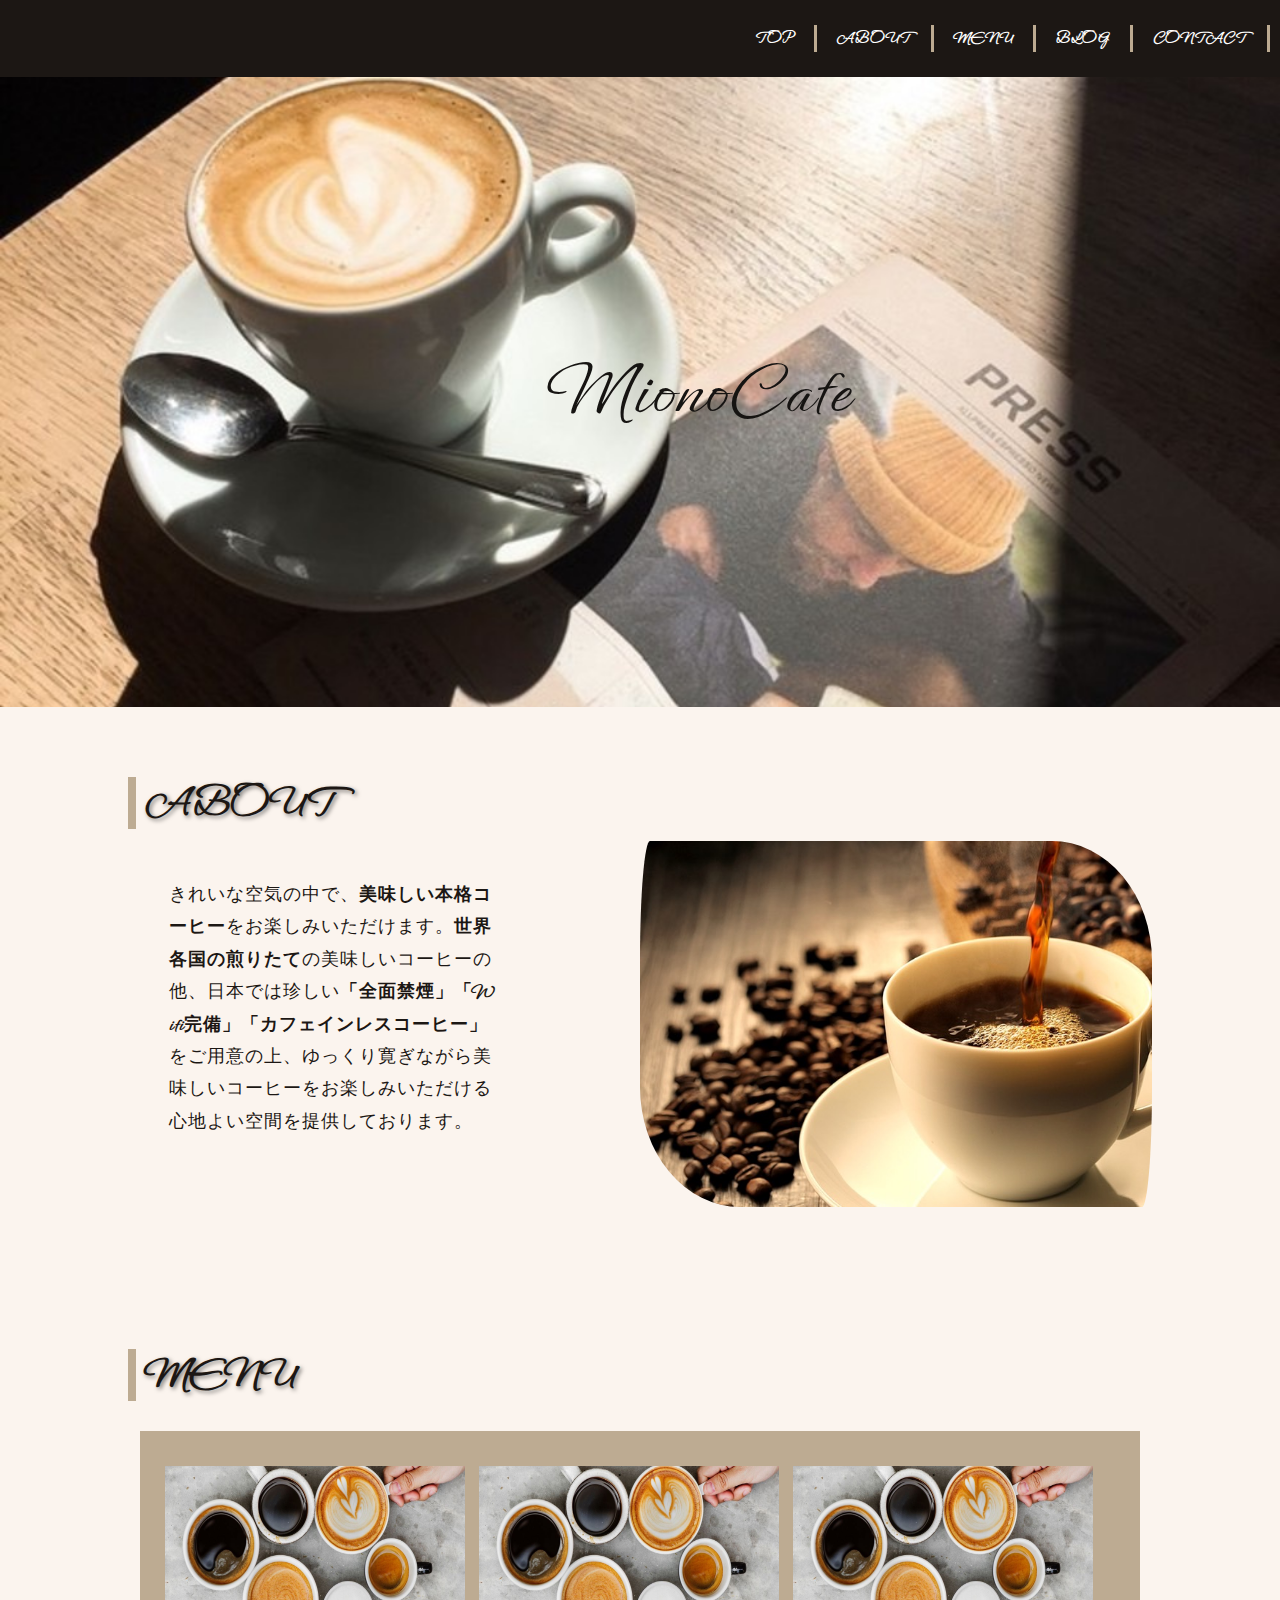
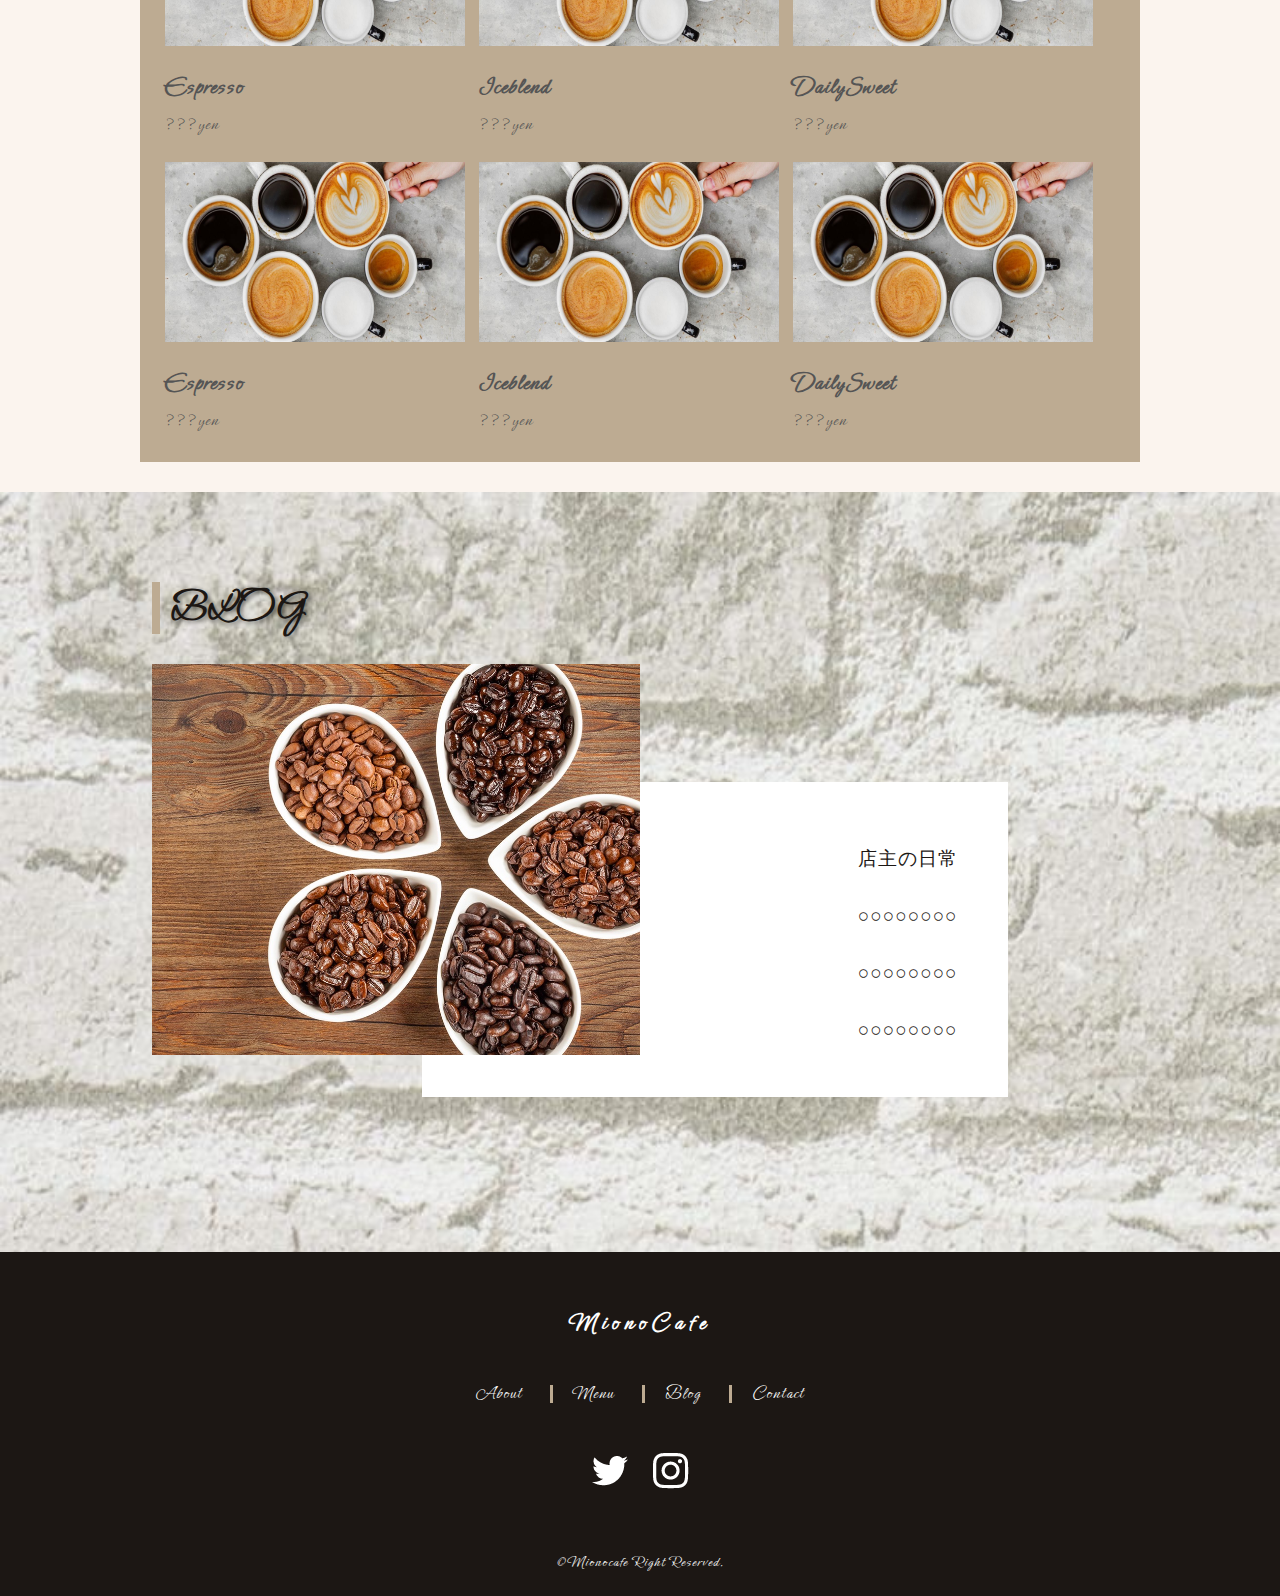
<file: index.html>
<!DOCTYPE html>
<html>
<head>
  <meta charset="UTF-8">
  <title>オリジナルカフェ「Mionocafe」</title>
  <meta name="description" content="きれいな空気の中で、美味しい本格コーヒーをお楽しみいただけます。世界各国の煎りたての美味しいコーヒーがあなたを待っています。">
  <meta name="keywords" content="青森,カフェ,コーヒー">
  <meta name="viewport" content="width=device-width, initial-scale=1.0">
  <meta property="og:title" content="オリジナルカフェ「Mionocafe」">
  <meta property="og:type" content="article">
  <meta property="og:url" content="https://mionocafe.site">
  <meta property="og:image" content="img/logo.png">
  <meta property="og:description" content="きれいな空気の中で、美味しい本格コーヒーをお楽しみいただけます。世界各国の煎りたての美味しいコーヒーがあなたを待っています。">
  <meta property="og:site_name" content="オリジナルカフェ">
  <link rel="icon" href="favicon.ico">
  <link rel="apple-touch-icon" sizes="180×180" href="img/logo.png">
  <link rel="stylesheet" type="text/css" href="css/reset.css">
  <link rel="stylesheet" type="text/css" href="css/common1.css">
  <link rel="stylesheet" type="text/css" href="css/index.css">
  <link rel="preconnect" href="https://fonts.googleapis.com">
  <link rel="preconnect" href="https://fonts.gstatic.com" crossorigin>
  <link href="https://fonts.googleapis.com/css2?family=Ephesis&display=swap" rel="stylesheet">
</head>
<body>
  <header>
    <div class="header_all">
      <nav class="navbar">
        <ul>
          <li><a href="index.html">TOP</a></li>
          <li><a href="html/about.html">ABOUT</a></li>
          <li><a href="html/menu.html">MENU</a></li>
          <li><a href="html/blog.html">BLOG</a></li>
          <li><a href="html/contact.html">CONTACT</a></li>
        </ul>
      </nav>
    </div>
    <p class="drawer"></p>
  </header>
  <main>
    <section class="top">
      <h1 class="top_inner">
        MionoCafe
      </h1>
    </section>
    <section class="about">
      <div class="inner">
        <div class="intro">
          <h2 class="section_ttl"><small></small>ABOUT</h2>
          <p class="intro_txt">
              きれいな空気の中で、<strong>美味しい本格コーヒー</strong>をお楽しみいただけます。<strong>世界各国の煎りたて</strong>の美味しいコーヒーの他、日本では珍しい<strong>「全面禁煙」「Wifi完備」「カフェインレスコーヒー」</strong>をご用意の上、ゆっくり寛ぎながら美味しいコーヒーをお楽しみいただける心地よい空間を提供しております。
          </p>
        </div>
        <div class="about_all">
          <img src="img/cafe.jpg">
        </div>
      </div>
    </section>
    <section class="menu">
      <div class="inner">
        <div class="intro">
          <h2 class="section_ttl"><small></small>MENU</h2>
        </div>
        <div class="menu_intro">
         <div class="menu_block">
          <div class="menu_body">
              <img src="img/cofe.jpg" width="300" height="180" alt="メニュー画像">
              <h3>Espresso</h3>
              <p>???yen</p>
          </div>
         </div>
         <div class="menu_block">
          <div class="menu_body">
            <img src="img/cofe.jpg" width="300" height="180" alt="メニュー画像">
            <h3>Iceblend</h3>
            <p>???yen</p>
          </div>
         </div>
         <div class="menu_block">
          <div class="menu_body">
            <img src="img/cofe.jpg" width="300" height="180" alt="メニュー画像">
            <h3>DailySweet</h3>
            <p>???yen</p>
          </div>
         </div>
         <div class="menu_block">
          <div class="menu_body">
            <img src="img/cofe.jpg" width="300" height="180" alt="メニュー画像">
            <h3>Espresso</h3>
            <p>???yen</p>
          </div>
         </div>
         <div class="menu_block">
          <div class="menu_body">
            <img src="img/cofe.jpg" width="300" height="180" alt="メニュー画像">
            <h3>Iceblend</h3>
            <p>???yen</p>
          </div>
         </div>
         <div class="menu_block">
          <div class="menu_body">
            <img src="img/cofe.jpg" width="300" height="180" alt="メニュー画像">
            <h3>DailySweet</h3>
            <p>???yen</p>
          </div>
         </div>
        </div>
      </div>
    </section>
    <section class="blog">
      <div class="inner">
        <div class="intro">
          <h2 class="section_ttl"><small></small>BLOG</h2>
        </div>
        <div class="blog_img">
          <img src="img/mame.jpg">
        </div>
        <div class="blog_txt">
          <ul>
            <li>店主の日常</li>
            <li>○○○○○○○○</li>
            <li>○○○○○○○○</li>
            <li>○○○○○○○○</li>
          </ul>
        </div>
      </div>
  </main>
<script src="https://ajax.googleapis.com/ajax/libs/jquery/3.5.1/jquery.min.js"></script>
<script type="text/javascript" src="js/common.js"></script>
</body>
<footer>
    <div class="footer_logo">
      <h1>
        MionoCafe
      </h1>
    </div>
    <ul class="footer_list">
      <li class="footer_item">
        <a href="html/about.html">About</a>
      </li>
      <li class="footer_item">
        <a href="html/menu.html">Menu</a>
      </li>
      <li class="footer_item">
        <a href="html/blog.html">Blog</a>
      </li>
      <li class="footer_item">
        <a href="html/contact.html">Contact</a>
      </li>
    </ul>
    <ul class="footer_sns">
      <li class="sns_icon1">
        <a href="#"><img src="img/twitter.png" alt="Twitterアイコン"></a>
      </li>
      <li class="sns_icon2">
        <a href="#"><img src="img/instagram.png" alt="Instagramアイコン"></a>
      </li>
    </ul>
    <small class="footer_txt">©Mionocafe Right Reserved.</small>
</footer>
</html>
</file>
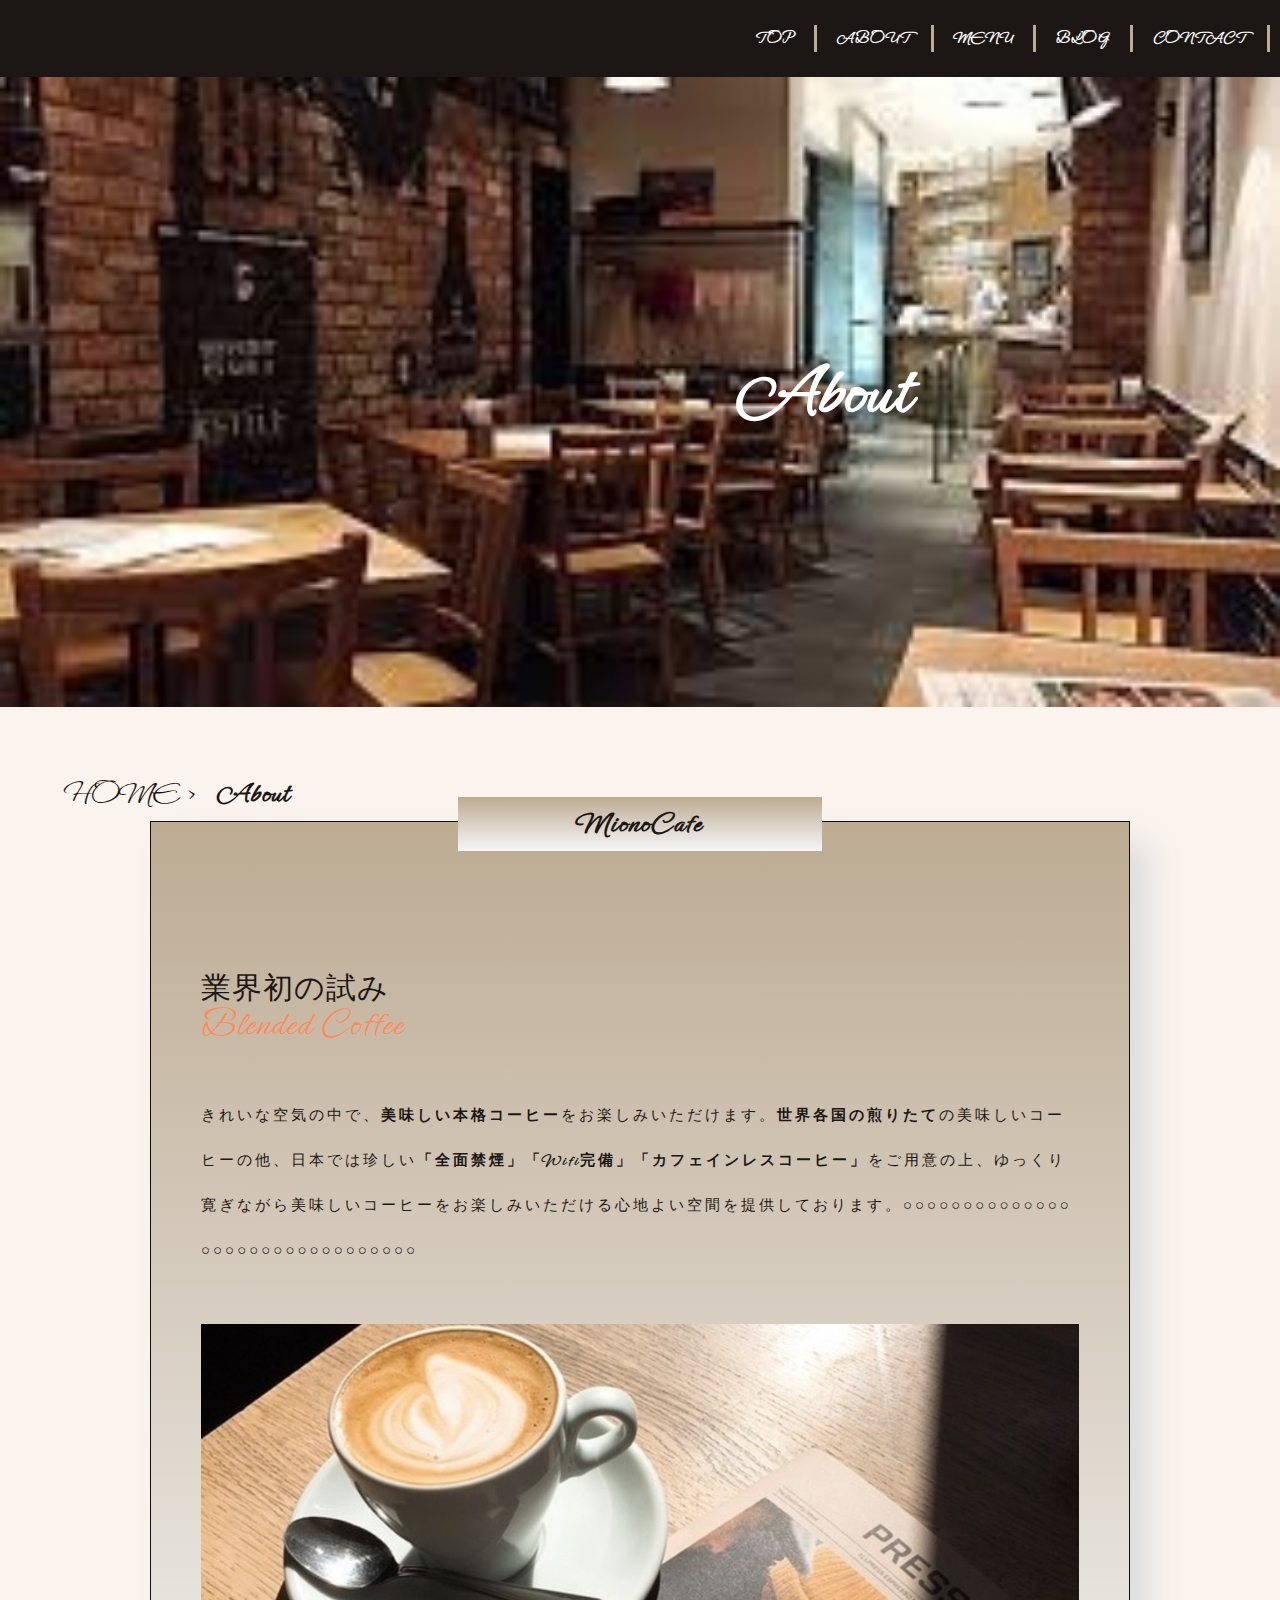
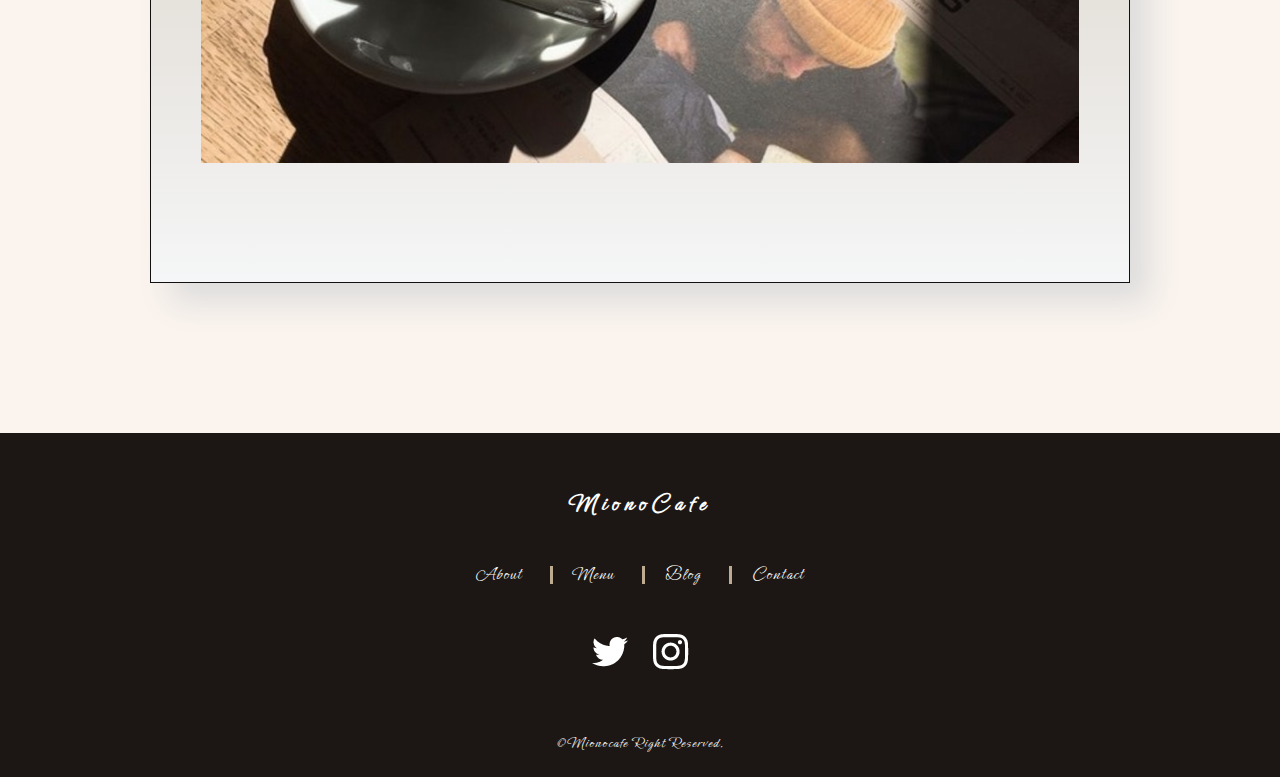
<file: html/about.html>
<!DOCTYPE html>
<html>
<head>
  <meta charset="UTF-8">
  <title>オリジナルカフェ「Mionocafe」</title>
  <meta name="description" content="きれいな空気の中で、美味しい本格コーヒーをお楽しみいただけます。世界各国の煎りたての美味しいコーヒーがあなたを待っています。">
  <meta name="keywords" content="青森,カフェ,コーヒー">
  <meta name="viewport" content="width=device-width, initial-scale=1.0">
  <meta property="og:title" content="オリジナルカフェ「Mionocafe」">
  <meta property="og:type" content="article">
  <meta property="og:url" content="https://mionocafe.site">
  <meta property="og:image" content="img/logo.png">
  <meta property="og:description" content="きれいな空気の中で、美味しい本格コーヒーをお楽しみいただけます。世界各国の煎りたての美味しいコーヒーがあなたを待っています。">
  <meta property="og:site_name" content="オリジナルカフェ">
  <link rel="icon" href="../favicon.ico">
  <link rel="apple-touch-icon" sizes="180×180" href="../img/logo.png">
  <link rel="stylesheet" type="text/css" href="../css/reset.css">
  <link rel="stylesheet" type="text/css" href="../css/common1.css">
  <link rel="stylesheet" type="text/css" href="../css/common2.css">
  <link rel="stylesheet" type="text/css" href="../css/about.css">
  <link rel="preconnect" href="https://fonts.googleapis.com">
  <link rel="preconnect" href="https://fonts.gstatic.com" crossorigin>
  <link href="https://fonts.googleapis.com/css2?family=Ephesis&display=swap" rel="stylesheet">
</head>
<body>
  <header>
    <div class="header_all">
      <nav class="navbar">
        <ul>
          <li><a href="../index.html" class="respons">TOP</a></li>
          <li><a href="about.html">ABOUT</a></li>
          <li><a href="menu.html">MENU</a></li>
          <li><a href="blog.html">BLOG</a></li>
          <li><a href="contact.html">CONTACT</a></li>
        </ul>
      </nav>
    </div>
    <p class="drawer"></p>
  </header>
  <main>
    <section class="top">
      <h1 class="top_inner">
        <strong>About</strong>
      </h1>
    </section>
    <section class="breadcrumb">
      <ul>
        <li>
          <a href="../index.html"><span>HOME</span></a>
        </li>
        <li>
          <a href="about.html"><span class="color">About</span></a>
        </li>
      </ul>
    </section>
    <section class="about">
      <div class="about_inner">
        <h1>MionoCafe</h1>
        <div class="about_list">
          <h2>業界初の試み<br><small>Blended Coffee</small></h2>
          <div class="about_item">
            <p>
              きれいな空気の中で、<strong>美味しい本格コーヒー</strong>をお楽しみいただけます。<strong>世界各国の煎りたて</strong>の美味しいコーヒーの他、日本では珍しい<strong>「全面禁煙」「Wifi完備」「カフェインレスコーヒー」</strong>をご用意の上、ゆっくり寛ぎながら美味しいコーヒーをお楽しみいただける心地よい空間を提供しております。○○○○○○○○○○○○○○○○○○○○○○○○○○○○○○○○
            </p>
            <p><img src="../img/top.jpg" alt="レター画像"></p>
          </div>
        </div>
      </div>
    </section>
  </main>
<script src="https://ajax.googleapis.com/ajax/libs/jquery/3.5.1/jquery.min.js"></script>
<script type="text/javascript" src="../js/common.js"></script>
</body>
<footer>
    <div class="footer_logo">
      <h1>
        MionoCafe
      </h1>
    </div>
    <ul class="footer_list">
      <li class="footer_item">
        <a href="about.html">About</a>
      </li>
      <li class="footer_item">
        <a href="menu.html">Menu</a>
      </li>
      <li class="footer_item">
        <a href="blog.html">Blog</a>
      </li>
      <li class="footer_item">
        <a href="contact.html">Contact</a>
      </li>
    </ul>
    <ul class="footer_sns">
      <li class="sns_icon1">
        <a href="#"><img src="../img/twitter.png" alt="Twitterアイコン"></a>
      </li>
      <li class="sns_icon2">
        <a href="#"><img src="../img/instagram.png" alt="Instagramアイコン"></a>
      </li>
    </ul>
    <small class="footer_txt">©Mionocafe Right Reserved.</small>
</footer>
</html>
</file>
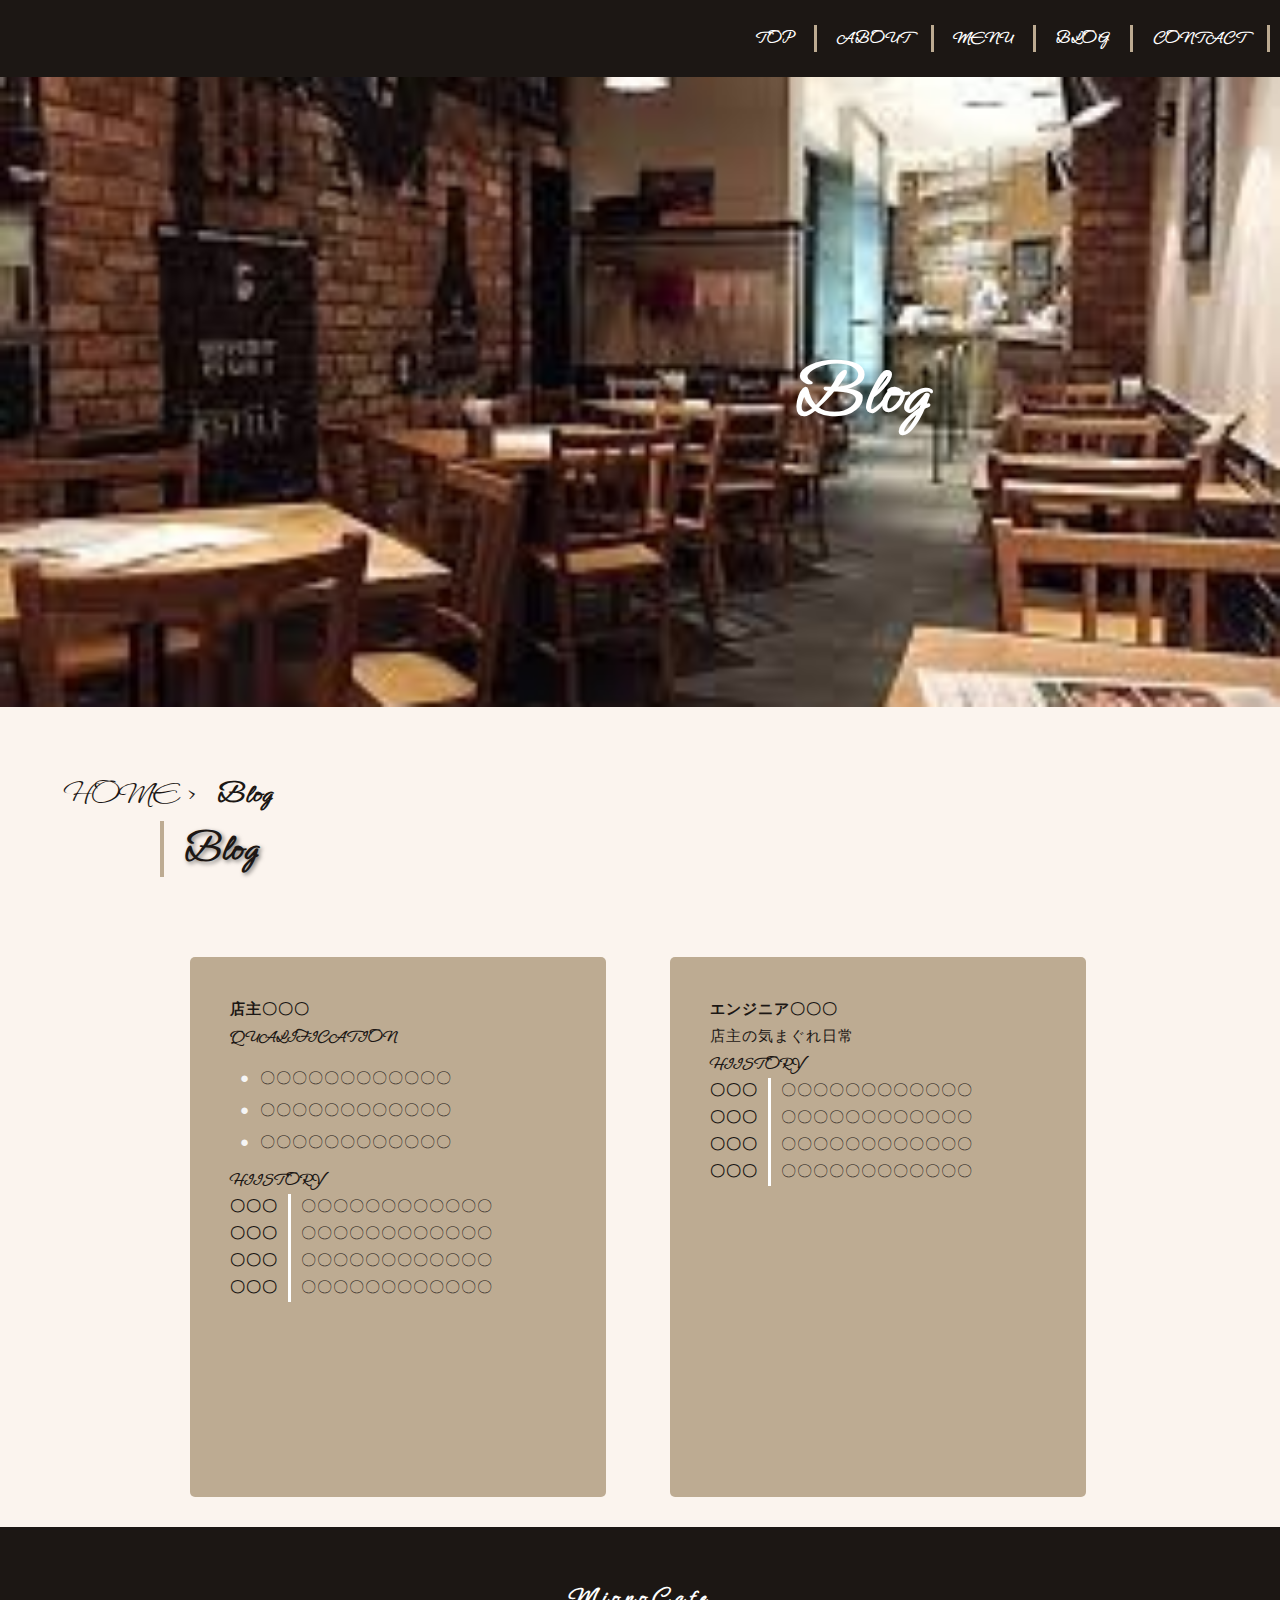
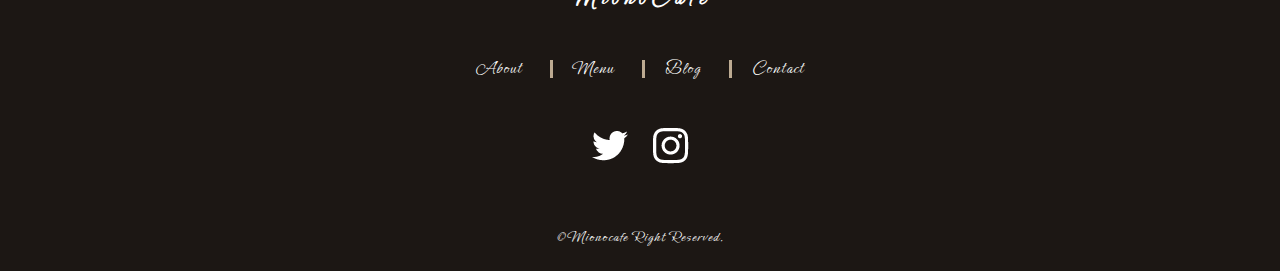
<file: html/blog.html>
<!DOCTYPE html>
<html>

<head>
  <meta charset="UTF-8">
  <title>オリジナルカフェ「Mionocafe」</title>
  <meta name="description" content="きれいな空気の中で、美味しい本格コーヒーをお楽しみいただけます。世界各国の煎りたての美味しいコーヒーがあなたを待っています。">
  <meta name="keywords" content="青森,カフェ,コーヒー">
  <meta name="viewport" content="width=device-width, initial-scale=1.0">
  <meta property="og:title" content="オリジナルカフェ「Mionocafe」">
  <meta property="og:type" content="article">
  <meta property="og:url" content="https://mionocafe.site">
  <meta property="og:image" content="img/logo.png">
  <meta property="og:description" content="きれいな空気の中で、美味しい本格コーヒーをお楽しみいただけます。世界各国の煎りたての美味しいコーヒーがあなたを待っています。">
  <meta property="og:site_name" content="オリジナルカフェ">
  <link rel="icon" href="../favicon.ico">
  <link rel="apple-touch-icon" sizes="180×180" href="../img/logo.png">
  <link rel="stylesheet" type="text/css" href="../css/reset.css">
  <link rel="stylesheet" type="text/css" href="../css/common1.css">
  <link rel="stylesheet" type="text/css" href="../css/common2.css">
  <link rel="stylesheet" type="text/css" href="../css/blog.css">
  <link rel="preconnect" href="https://fonts.googleapis.com">
  <link rel="preconnect" href="https://fonts.gstatic.com" crossorigin>
  <link href="https://fonts.googleapis.com/css2?family=Ephesis&display=swap" rel="stylesheet">
</head>

<body>
  <header>
    <div class="header_all">
      <nav class="navbar">
        <ul>
          <li><a href="../index.html" class="respons">TOP</a></li>
          <li><a href="about.html">ABOUT</a></li>
          <li><a href="menu.html">MENU</a></li>
          <li><a href="blog.html">BLOG</a></li>
          <li><a href="contact.html">CONTACT</a></li>
        </ul>
      </nav>
    </div>
    <p class="drawer"></p>
  </header>
  <main>
    <section class="top">
      <h1 class="top_inner">
        <strong>Blog</strong>
      </h1>
    </section>
    <section class="breadcrumb">
      <ul>
        <li>
          <a href="../index.html"><span>HOME</span></a>
        </li>
        <li>
          <a href="blog.html"><span class="color">Blog</span></a>
        </li>
      </ul>
    </section>
    <section class="blog">
      <div class="blog_inner">
        <h2 class="blog_title"><strong>Blog</strong></h2>
        <div class="frame_profile blog_bg">
          <div class="intro">
            <div class="txt">
              <h3><span>店主</span>〇〇〇</h3>
            </div>
          </div>
          <h4 class="sub_title"><span>QUALIFICATION</span></h4>
          <div class="txt">
            <ul>
              <li>〇〇〇〇〇〇〇〇〇〇〇〇</li>
              <li>〇〇〇〇〇〇〇〇〇〇〇〇</li>
              <li>〇〇〇〇〇〇〇〇〇〇〇〇</li>
            </ul>
          </div>
          <h4 class="sub_title"><span>HIISTORY</span></h4>
          <div class="txt">
            <table>
              <tr>
                <th>〇〇〇</th>
                <td>〇〇〇〇〇〇〇〇〇〇〇〇</td>
              </tr>
              <tr>
                <th>〇〇〇</th>
                <td>〇〇〇〇〇〇〇〇〇〇〇〇</td>
              </tr>
              <tr>
                <th>〇〇〇</th>
                <td>〇〇〇〇〇〇〇〇〇〇〇〇</td>
              </tr>
              <tr>
                <th>〇〇〇</th>
                <td>〇〇〇〇〇〇〇〇〇〇〇〇</td>
              </tr>
            </table>
          </div>
        </div>
        <div class="frame_profile blog_bg">
          <div class="intro">
            <div class="txt">
              <h3><span>エンジニア</span>〇〇〇</h3>
            </div>
          </div>
          <div class="txt">
            <p>
             店主の気まぐれ日常
            </p>
          </div>
          <h4 class="sub_title"><span>HIISTORY</span></h4>
          <div class="txt">
            <table>
              <tr>
                <th>〇〇〇</th>
                <td>〇〇〇〇〇〇〇〇〇〇〇〇</td>
              </tr>
              <tr>
                <th>〇〇〇</th>
                <td>〇〇〇〇〇〇〇〇〇〇〇〇</td>
              </tr>
              <tr>
                <th>〇〇〇</th>
                <td>〇〇〇〇〇〇〇〇〇〇〇〇</td>
              </tr>
              <tr>
                <th>〇〇〇</th>
                <td>〇〇〇〇〇〇〇〇〇〇〇〇</td>
              </tr>
            </table>
          </div>
        </div>
      </div>
    </section>
 </main>
<script src="https://ajax.googleapis.com/ajax/libs/jquery/3.5.1/jquery.min.js"></script>
<script type="text/javascript" src="../js/common.js"></script>
</body>
  <footer>
    <div class="footer_logo">
      <h1>
        MionoCafe
      </h1>
    </div>
    <ul class="footer_list">
      <li class="footer_item">
        <a href="about.html">About</a>
      </li>
      <li class="footer_item">
        <a href="menu.html">Menu</a>
      </li>
      <li class="footer_item">
        <a href="blog.html">Blog</a>
      </li>
      <li class="footer_item">
        <a href="contact.html">Contact</a>
      </li>
    </ul>
    <ul class="footer_sns">
      <li class="sns_icon1">
        <a href="#"><img src="../img/twitter.png" alt="Twitterアイコン"></a>
      </li>
      <li class="sns_icon2">
        <a href="#"><img src="../img/instagram.png" alt="Instagramアイコン"></a>
      </li>
    </ul>
    <small class="footer_txt">©Mionocafe Right Reserved.</small>
  </footer>
  </html>
</file>
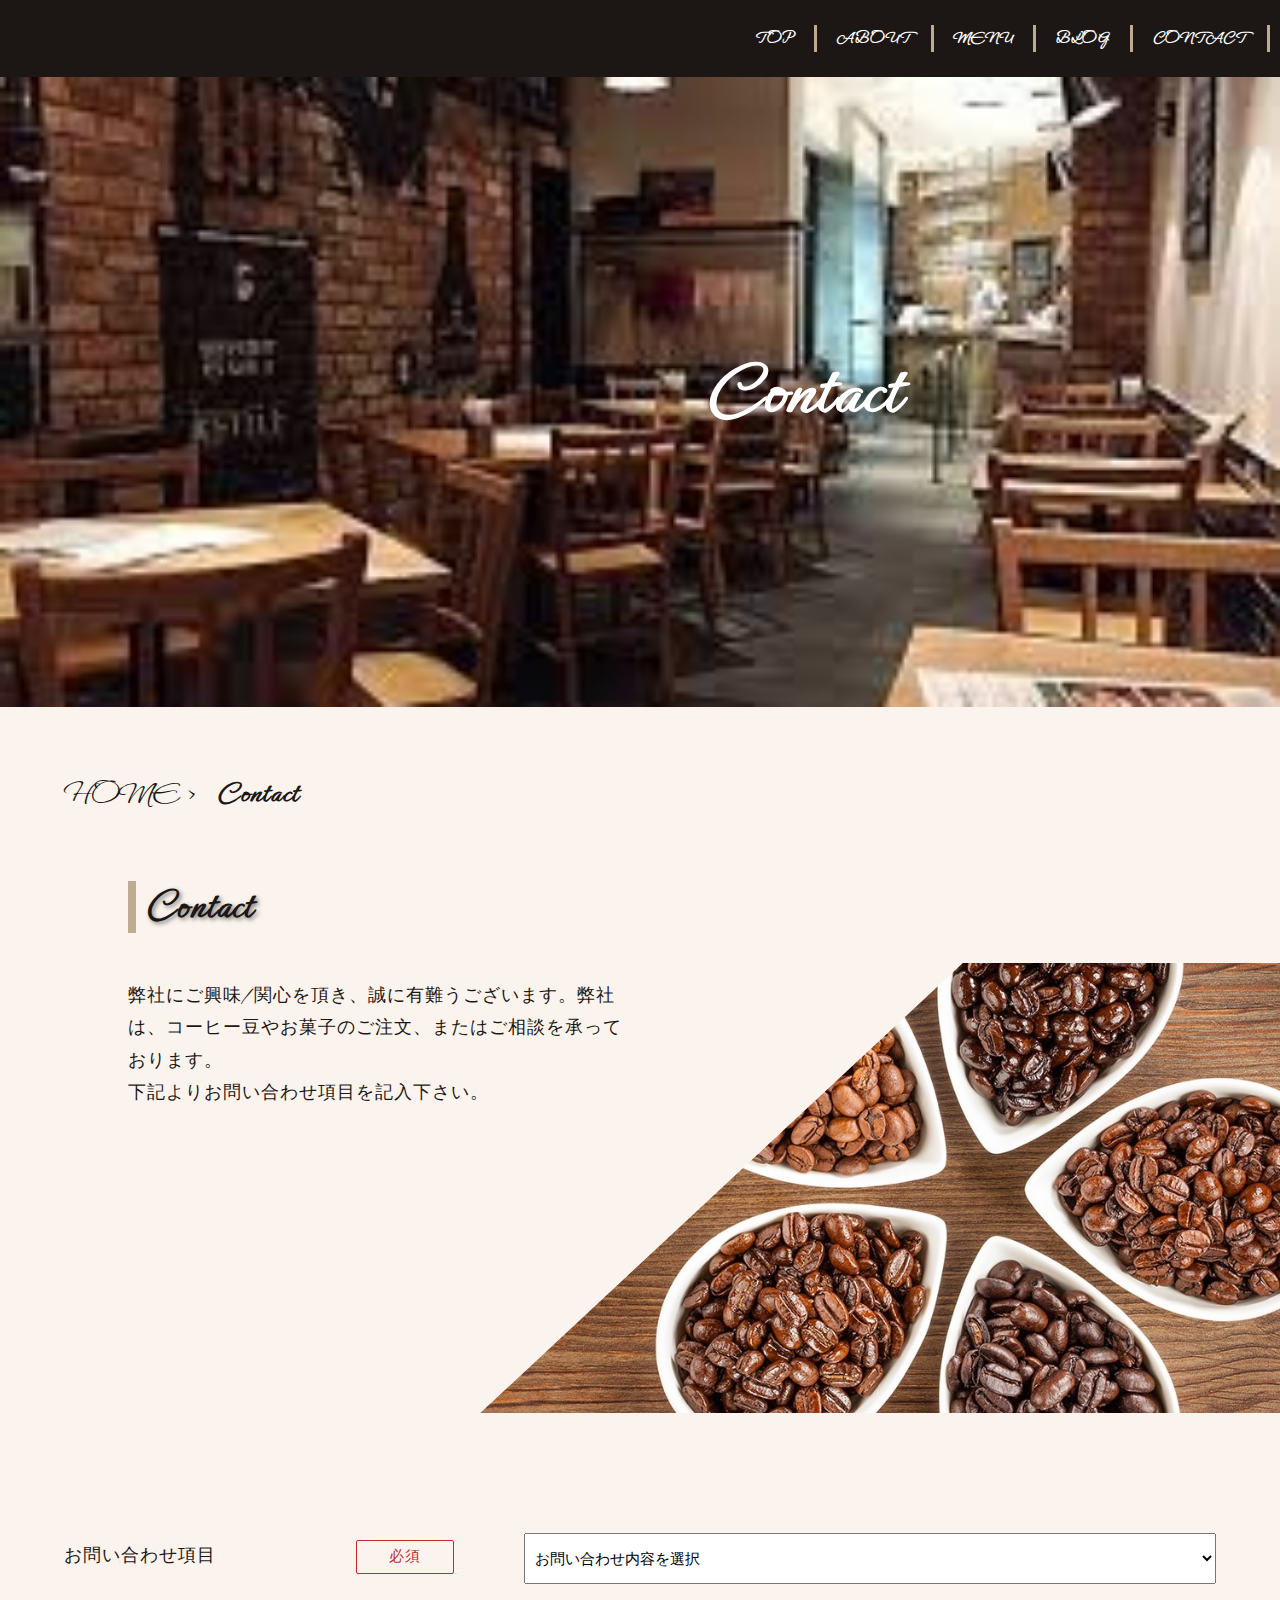
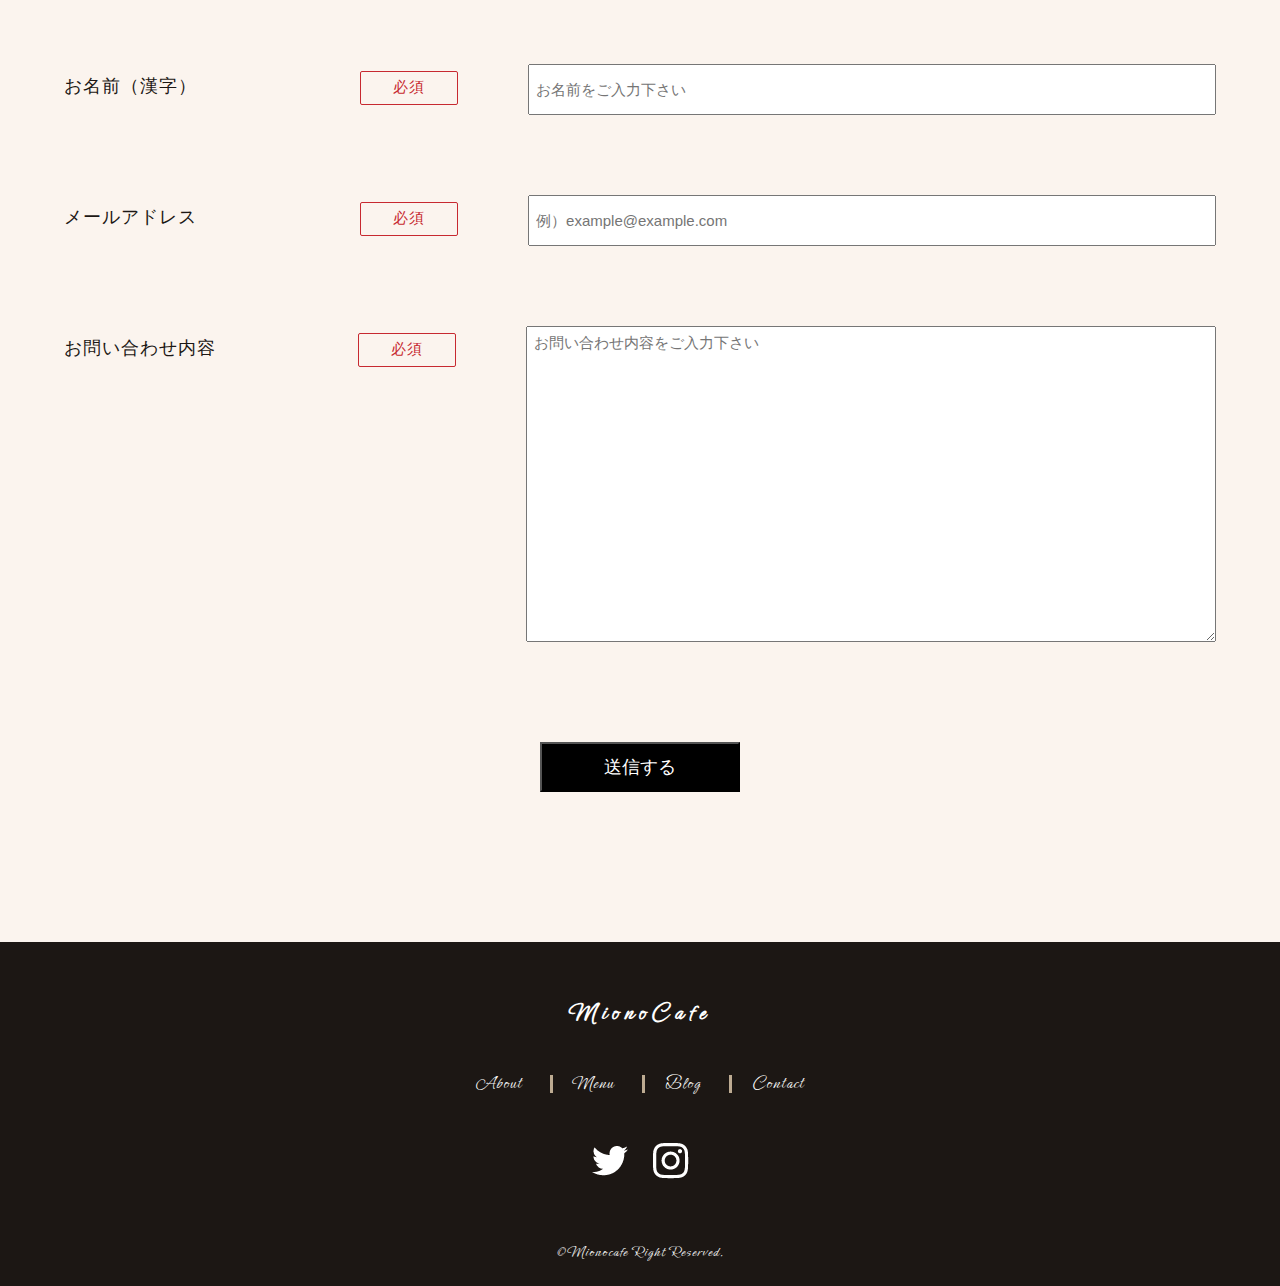
<file: html/contact.html>
<!DOCTYPE html>
<html>

<head>
  <meta charset="UTF-8">
  <title>オリジナルカフェ「Mionocafe」</title>
  <meta name="description" content="きれいな空気の中で、美味しい本格コーヒーをお楽しみいただけます。世界各国の煎りたての美味しいコーヒーがあなたを待っています。">
  <meta name="keywords" content="青森,カフェ,コーヒー">
  <meta name="viewport" content="width=device-width, initial-scale=1.0">
  <meta property="og:title" content="オリジナルカフェ「Mionocafe」">
  <meta property="og:type" content="article">
  <meta property="og:url" content="https://mionocafe.site">
  <meta property="og:image" content="img/logo.png">
  <meta property="og:description" content="きれいな空気の中で、美味しい本格コーヒーをお楽しみいただけます。世界各国の煎りたての美味しいコーヒーがあなたを待っています。">
  <meta property="og:site_name" content="オリジナルカフェ">
  <link rel="icon" href="../favicon.ico">
  <link rel="apple-touch-icon" sizes="180×180" href="../img/logo.png">
  <link rel="stylesheet" type="text/css" href="../css/reset.css">
  <link rel="stylesheet" type="text/css" href="../css/common1.css">
  <link rel="stylesheet" type="text/css" href="../css/common2.css">
  <link rel="stylesheet" type="text/css" href="../css/contact.css">
  <link rel="preconnect" href="https://fonts.googleapis.com">
  <link rel="preconnect" href="https://fonts.gstatic.com" crossorigin>
  <link href="https://fonts.googleapis.com/css2?family=Ephesis&display=swap" rel="stylesheet">
</head>

<body>
  <header>
    <div class="header_all">
      <nav class="navbar">
        <ul>
          <li><a href="../index.html" class="respons">TOP</a></li>
          <li><a href="about.html">ABOUT</a></li>
          <li><a href="menu.html">MENU</a></li>
          <li><a href="blog.html">BLOG</a></li>
          <li><a href="contact.html">CONTACT</a></li>
        </ul>
      </nav>
    </div>
    <p class="drawer"></p>
  </header>
  <main>
    <section class="top">
      <h1 class="top_inner">
        <strong>Contact</strong>
      </h1>
    </section>
    <section class="breadcrumb">
      <ul>
        <li>
          <a href="../index.html"><span>HOME</span></a>
        </li>
        <li>
          <a href="contact.html"><span class="color">Contact</span></a>
        </li>
      </ul>
    </section>
    <section class="contact">
      <div class="inner">
        <h2 class="section_ttl"><small></small>Contact</h2>
        <div class="contact_item">
          <p class="contact_txt">
            弊社にご興味/関心を頂き、誠に有難うございます。弊社は、コーヒー豆やお菓子のご注文、またはご相談を承っております。<br>下記よりお問い合わせ項目を記入下さい。
          </p>
        </div>
        <div class="contact_img"></div>
      </div>
      <form action="mail.php" class="contact_form" id="form" method="POST">
        <div class="contact_box">
          <label for="name" class="contact_form_ttl">お問い合わせ項目</label>
          <select class="contact_form_box1" name="subject" required="required">
            <optgroup value>
              <option class="select_with" value="プルダウンメニューで問い合わせ内容を選択" hidden>お問い合わせ内容を選択</option>
              <option class="select_with" value="コーヒー豆の注文">コーヒー豆の注文</option>
              <option class="select_with" value="スイーツの注文">スイーツの注文</option>
              <option class="select_with" value="その他">その他</option>
            </optgroup>
          </select>
        </div>
        <div class="contact_box">
          <label for="name" class="contact_form_ttl">お名前（漢字）</label>
          <input type="text" class="contact_form_box2" name="" required="required" placeholder="お名前をご入力下さい">
        </div>
        <div class="contact_box">
          <label for="email" class="contact_form_ttl">メールアドレス</label>
          <input type="email" class="contact_form_box2" name="" required="required" placeholder="例）example@example.com">
        </div>
        <div class="contact_box _area">
          <label for="message" class="contact_form_ttl _ttl">お問い合わせ内容</label>
          <textarea name="message" class="contact_txtarea" id="message" cols="30" rows="10" required="required"
            placeholder="お問い合わせ内容をご入力下さい"></textarea>
        </div>
        <button type="submit" class="contact_btn">送信する</button>
      </form>
    </section>
</main>
<script src="https://ajax.googleapis.com/ajax/libs/jquery/3.5.1/jquery.min.js"></script>
<script type="text/javascript" src="../js/common.js"></script>
</body>
<footer>
  <div class="footer_logo">
    <h1>
      MionoCafe
    </h1>
  </div>
  <ul class="footer_list">
    <li class="footer_item">
      <a href="about.html">About</a>
    </li>
    <li class="footer_item">
      <a href="menu.html">Menu</a>
    </li>
    <li class="footer_item">
      <a href="blog.html">Blog</a>
    </li>
    <li class="footer_item">
      <a href="contact.html">Contact</a>
    </li>
  </ul>
  <ul class="footer_sns">
    <li class="sns_icon1">
      <a href="#"><img src="../img/twitter.png" alt="Twitterアイコン"></a>
    </li>
    <li class="sns_icon2">
      <a href="#"><img src="../img/instagram.png" alt="Instagramアイコン"></a>
    </li>
  </ul>
  <small class="footer_txt">©Mionocafe Right Reserved.</small>
</footer>

</html>
</file>
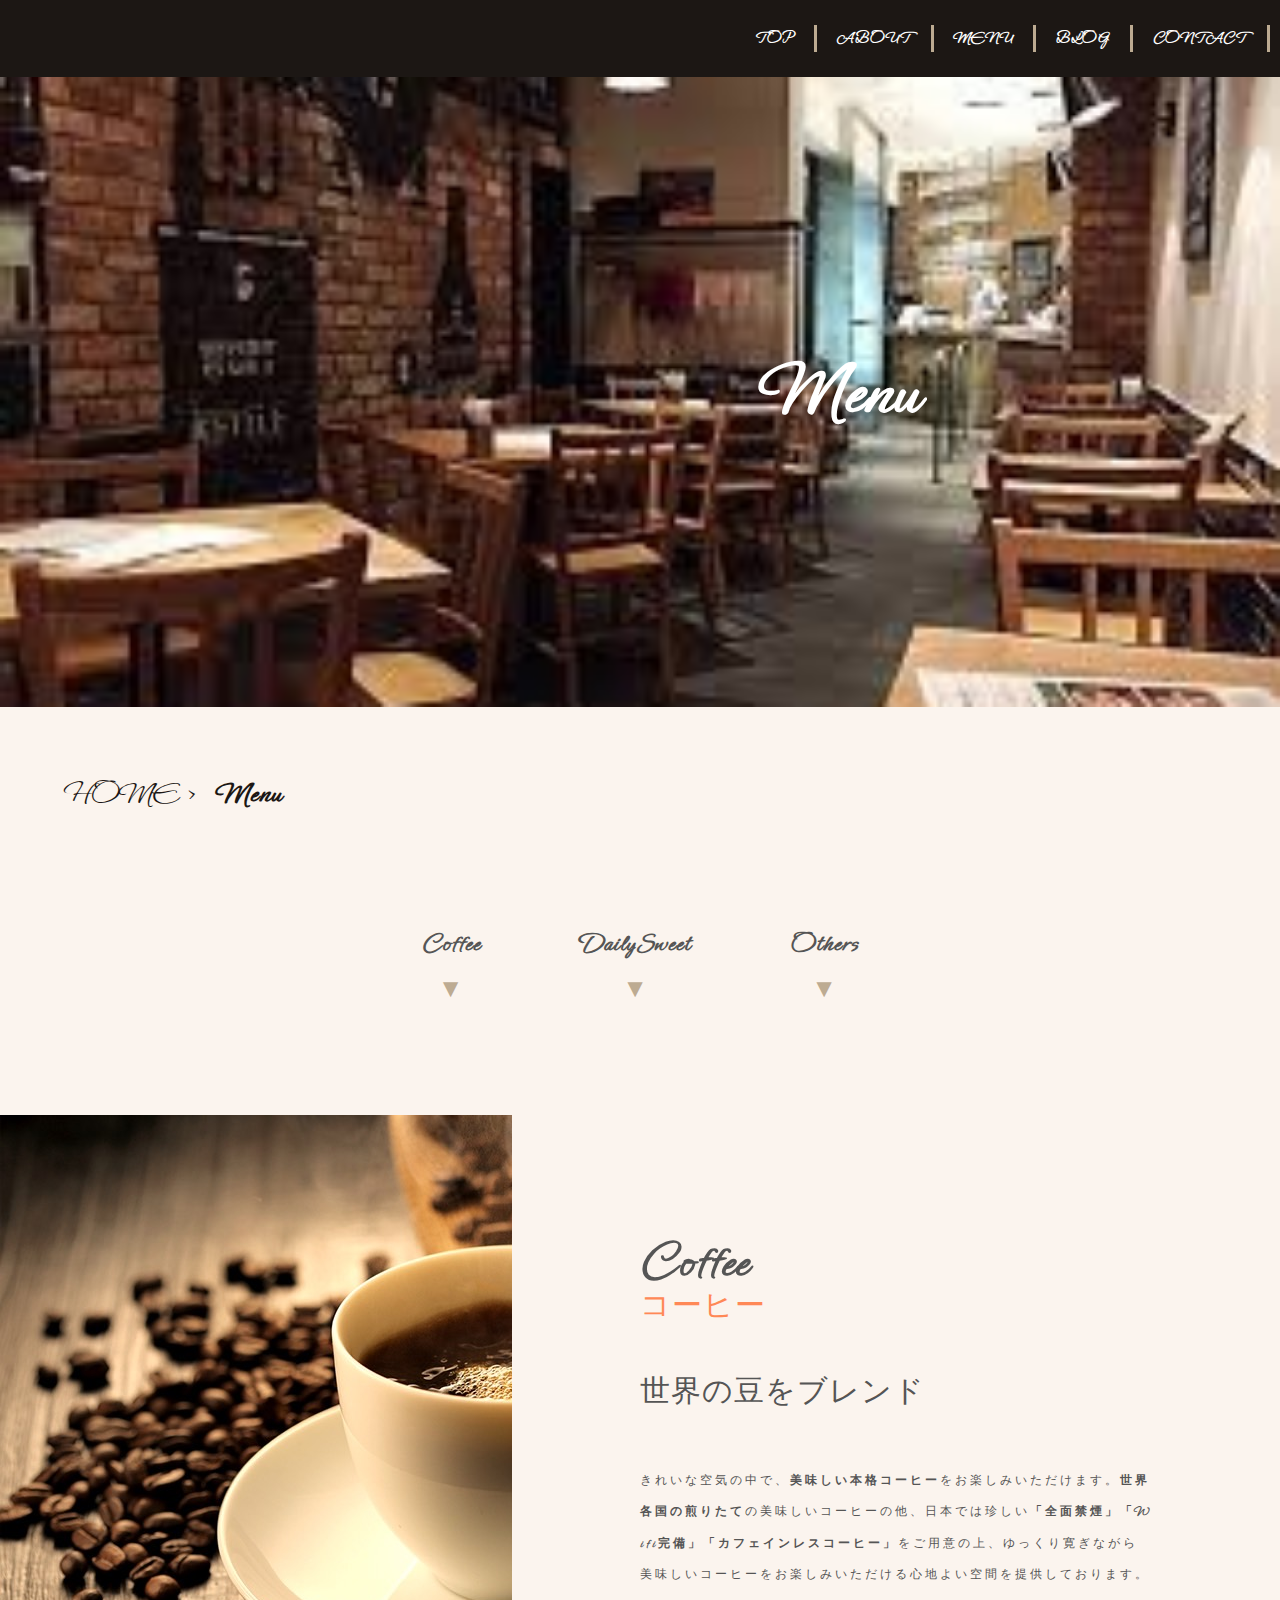
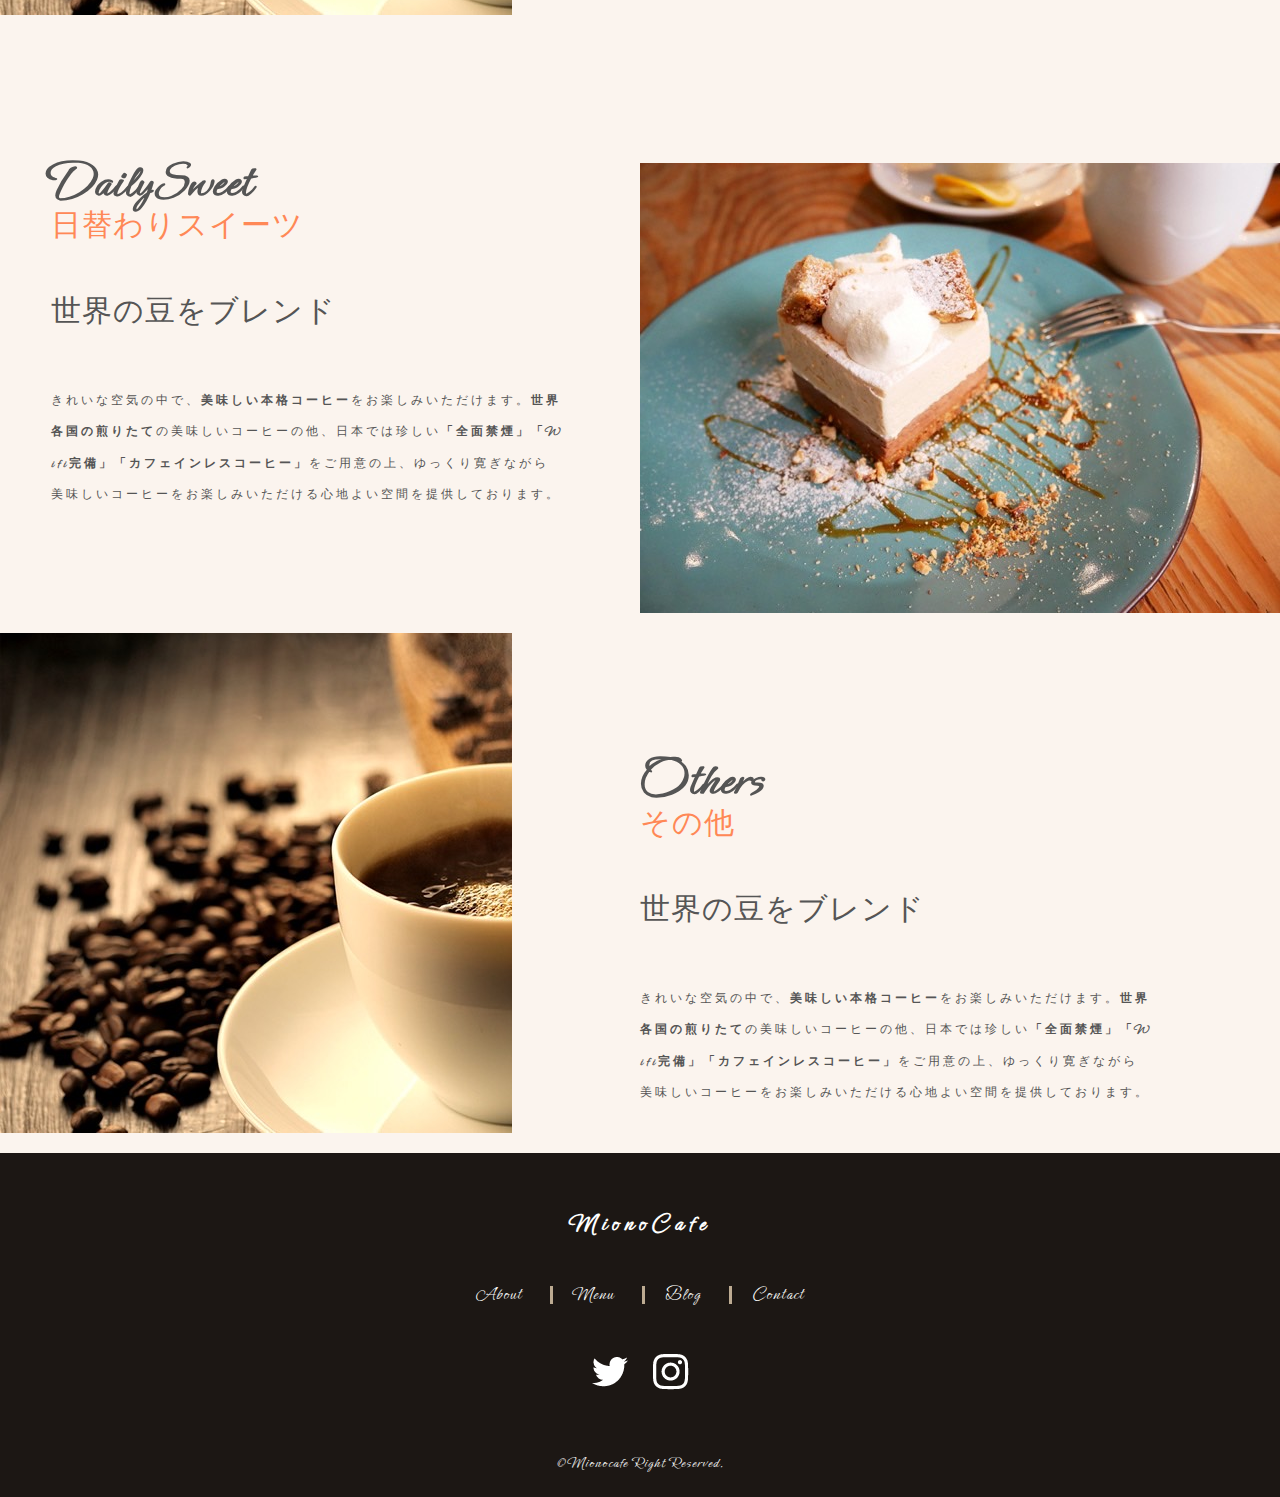
<file: html/menu.html>
<!DOCTYPE html>
<html>

<head>
  <meta charset="UTF-8">
  <title>オリジナルカフェ「Mionocafe」</title>
  <meta name="description" content="きれいな空気の中で、美味しい本格コーヒーをお楽しみいただけます。世界各国の煎りたての美味しいコーヒーがあなたを待っています。">
  <meta name="keywords" content="青森,カフェ,コーヒー">
  <meta name="viewport" content="width=device-width, initial-scale=1.0">
  <meta property="og:title" content="オリジナルカフェ「Mionocafe」">
  <meta property="og:type" content="article">
  <meta property="og:url" content="https://mionocafe.site">
  <meta property="og:image" content="img/logo.png">
  <meta property="og:description" content="きれいな空気の中で、美味しい本格コーヒーをお楽しみいただけます。世界各国の煎りたての美味しいコーヒーがあなたを待っています。">
  <meta property="og:site_name" content="オリジナルカフェ">
  <link rel="icon" href="../favicon.ico">
  <link rel="apple-touch-icon" sizes="180×180" href="../img/logo.png">
  <link rel="stylesheet" type="text/css" href="../css/reset.css">
  <link rel="stylesheet" type="text/css" href="../css/common1.css">
  <link rel="stylesheet" type="text/css" href="../css/common2.css">
  <link rel="stylesheet" type="text/css" href="../css/menu.css">
  <link rel="preconnect" href="https://fonts.googleapis.com">
  <link rel="preconnect" href="https://fonts.gstatic.com" crossorigin>
  <link href="https://fonts.googleapis.com/css2?family=Ephesis&display=swap" rel="stylesheet">
</head>

<body>
  <header>
    <div class="header_all">
      <nav class="navbar">
        <ul>
          <li><a href="../index.html" class="respons">TOP</a></li>
          <li><a href="about.html">ABOUT</a></li>
          <li><a href="menu.html">MENU</a></li>
          <li><a href="blog.html">BLOG</a></li>
          <li><a href="contact.html">CONTACT</a></li>
        </ul>
      </nav>
    </div>
    <p class="drawer"></p>
  </header>
  <main>
    <section class="top">
      <h1 class="top_inner">
        <strong>Menu</strong>
      </h1>
    </section>
    <section class="breadcrumb">
      <ul>
        <li>
          <a href="../index.html"><span>HOME</span></a>
        </li>
        <li>
          <a href="menu.html"><span class="color">Menu</span></a>
        </li>
      </ul>
    </section>
    <section class="menu">
      <div class="menu_inner">
        <div class="menu_top">
          <ul>
            <li><a href="#menu_list1"><strong>Coffee</strong><br><small>▼</small></a></li>
            <li><a href="#menu_list2"><strong>DailySweet</strong><br><small>▼</small></a></li>
            <li><a href="#menu_list3"><strong>Others</strong><br><small>▼</small></a></li>
          </ul>
        </div>
        <div class="menu_list" id="menu_list1">
          <div class="menu_item1">
            <img src="../img/cafe.jpg" alt="コーヒー画像">
          </div>
          <div class="menu_item2">
            <h1><strong>Coffee</strong><br><small>コーヒー</small></h1>
            <h2>世界の豆をブレンド</h2>
            <p>
              きれいな空気の中で、<strong>美味しい本格コーヒー</strong>をお楽しみいただけます。<strong>世界各国の煎りたて</strong>の美味しいコーヒーの他、日本では珍しい<strong>「全面禁煙」「Wifi完備」「カフェインレスコーヒー」</strong>をご用意の上、ゆっくり寛ぎながら美味しいコーヒーをお楽しみいただける心地よい空間を提供しております。
            </p>
          </div>
        </div>
        <div class="menu_list" id="menu_list2">
          <div class="menu_item2">
            <img src="../img/sweets.jpg" alt="コーヒー画像">
          </div>
          <div class="menu_item2">
            <h1><strong>DailySweet</strong><br><small>日替わりスイーツ</small></h1>
            <h2>世界の豆をブレンド</h2>
            <p>
              きれいな空気の中で、<strong>美味しい本格コーヒー</strong>をお楽しみいただけます。<strong>世界各国の煎りたて</strong>の美味しいコーヒーの他、日本では珍しい<strong>「全面禁煙」「Wifi完備」「カフェインレスコーヒー」</strong>をご用意の上、ゆっくり寛ぎながら美味しいコーヒーをお楽しみいただける心地よい空間を提供しております。
            </p>
          </div>
        </div>
        <div class="menu_list" id="menu_list3">
          <div class="menu_item1">
            <img src="../img/cafe.jpg" alt="コーヒー画像">
          </div>
          <div class="menu_item2">
            <h1><strong>Others</strong><br><small>その他</small></h1>
            <h2>世界の豆をブレンド</h2>
            <p>
              きれいな空気の中で、<strong>美味しい本格コーヒー</strong>をお楽しみいただけます。<strong>世界各国の煎りたて</strong>の美味しいコーヒーの他、日本では珍しい<strong>「全面禁煙」「Wifi完備」「カフェインレスコーヒー」</strong>をご用意の上、ゆっくり寛ぎながら美味しいコーヒーをお楽しみいただける心地よい空間を提供しております。
            </p>
          </div>
        </div>
      </div>
    </section>
</main>
<script src="https://ajax.googleapis.com/ajax/libs/jquery/3.5.1/jquery.min.js"></script>
<script type="text/javascript" src="../js/common.js"></script>
</body>
<footer>
  <div class="footer_logo">
    <h1>
      MionoCafe
    </h1>
  </div>
  <ul class="footer_list">
    <li class="footer_item">
      <a href="about.html">About</a>
    </li>
    <li class="footer_item">
      <a href="menu.html">Menu</a>
    </li>
    <li class="footer_item">
      <a href="blog.html">Blog</a>
    </li>
    <li class="footer_item">
      <a href="contact.html">Contact</a>
    </li>
  </ul>
  <ul class="footer_sns">
    <li class="sns_icon1">
      <a href="#"><img src="../img/twitter.png" alt="Twitterアイコン"></a>
    </li>
    <li class="sns_icon2">
      <a href="#"><img src="../img/instagram.png" alt="Instagramアイコン"></a>
    </li>
  </ul>
  <small class="footer_txt">©Mionocafe Right Reserved.</small>
</footer>
</html>
</file>
<file: css/common1.css>
@charset "UTF-8";

body {
  font-size: 15px;
  font-family: 'Ephesis', cursive;
  line-height: 1.8;
  letter-spacing: 1px;
  word-break: break-all;
  color: #1C1714;
  background-color: #FBF4EE;
}

a {
  text-decoration: none;
  color: #1C1714;
}

li {
  list-style: none;
}

header {
  width: 100%;
  display: inline-block;
  background: #1C1714;
}

header .logo {
  position: absolute;
  padding: 10px 0 0 20px;
  z-index: 2;
}

header .navbar ul {
  display: flex;
  float: right;
  position: relative;
  margin: 15px 0;
}

header .navbar ul li {
  margin: 10px; 
  padding-right: 20px;
  border-right: solid 3px #BDAB92;
}


header .navbar ul li a {
  color: #fff;
  font-weight: 700;
  font-size: 15px;
}

header .navbar ul li a:hover {
  color: #BDAB92;
}

header .respons {
  width: 0;
  height: 0;
}

header .drawer {
  visibility: hidden;
}

.inner {
  max-width: 80%;
  margin: 0 auto;
  position: relative;
}

.intro {
  width: 40%;
}

.section_ttl {
  margin-top: 50px;
  margin-bottom: 20px;
  font-size: 40px;
  text-shadow: rgba(0,0,0,0.5) 2px 2px 4px;
}

.section_ttl small {
  border-left: solid 8px #BDAB92;
  padding-right: 10px;
}

.intro_txt {
  font-size: 18px;
  margin: 10%;
  padding: auto;
}

footer {
  padding: 50px 0 20px;
  background: #1C1714;
  color: #fff;
}

.footer_logo {
  width: 15%;
  height: auto;
  margin: 0 auto;
  margin-bottom: 40px;
  text-align: center;
  color: #fff;
  font-size: x-large;
  letter-spacing: 5px;
}

.footer_list {
  display: flex;
  justify-content: center;
  margin-bottom: 50px;
}

.footer_item {
  padding-right: 28px;
  margin-right: 20px;
  border-right: solid 3px #BDAB92;
  font-size: 18px;
  line-height: 1;
}

.footer_item a {
  color: #fff;
}

.footer_item a:hover {
  color: #BDAB92;
}

.footer_item:last-child {
  padding-right: 0;
  margin-right: 0;
  border-right: none;
}

.footer_sns {
  margin-bottom: 50px;
  display: flex;
  justify-content: center;
  align-items: center;
}

.footer_sns .sns_icon1 {
  margin-right: 25px;
}

.footer_sns .sns_icon1,
.sns_icon2 {
  -webkit-transition: 0.2s;
  transition: 0.2s;
}

.footer_sns .sns_icon1:hover,
.sns_icon2:hover {
  -webkit-transition: 0.2s;
  transition: 0.2s;
  -webkit-transform: translateY(-5px);
  transform: translateY(-5px);
}

.footer_txt {
  display: block;
  text-align: center;
  font-size: 15px;
}

@media screen and (max-width: 768px) {

.inner {
  max-width: 95%;
}

}

@media screen and (max-width: 480px) {
.inner {
  max-width: 95%;
}

header {
  display: block;
}

header .logo {
  padding: 5px 0 0 5px;
}

.footer_logo {
  width: 40%;
}

.footer_item {
  padding-right: 7px;
  margin-right: 7px;
}

header .drawer {
  visibility: visible;
  width: 24px;
  right: 10px;
  top: 10px;
  position: absolute;
  border-top: solid 4px #aaaaaa;
  cursor: pointer;
  z-index: 100;
}

header .drawer::before,
header .drawer::after {
  content: "";
  display: block;
  width: 24px;
  background: #aaaaaa;
  height: 4px;
  position: absolute;
  right: 0;
  -webkit-transition: all 0.5s;
  transition: all 0.5s;
}

header .drawer::before {
  top: 6px;
}

header .drawer::after {
  top: 15px;
}

header .navbar {
  position: absolute;
  width: 100%;
  height: 100%;
  display: none;
  top: 0;
  left: 0;
  z-index: 3;
  background: #000;
}

header .navbar ul {
  display: block;
  text-align: center;
  float: none;
  top: 20%;
}

header .navbar ul li {
  width: 40%;
  margin: 0 auto 20px;
  padding-right: 0;
  border-right: none;
  border-bottom: solid 3px #BDAB92;
}

header .navbar ul li a {
  font-size: 20px;
  line-height: 2;
}

header .respons {
  visibility: visible;
}

body.nav-open header .drawer {
  border-top: 0;
}

body.nav-open header .drawer::before {
  top: 9px;
  transform: rotate(-45deg);
}

body.nav-open header .drawer::after {
  top: 9px;
  transform: rotate(45deg);
}
}
</file>
<file: css/index.css>
@charset "UTF-8";

.top {
  position: relative;
  top: -10px;
  width: 100%;
  height: 70vh;
  overflow: hidden;
  background: url("../img/top.jpg") no-repeat center;
  background-size: cover
}

.top_inner {
 position: absolute;
  z-index: 2;
  top: 50%;
  right: 22%;
  transform: translate(-50%, -50%);
   font-size: 75px;
  font-weight: 500;
  color: #161412;
}

.about {
  position: relative;
  margin-bottom: 200px;
}

.about_all img {
    position: absolute;
    top: 20%;
    left: 50%;
    right: 30%;
    width: 50%;
    bottom: 20%;
    border-radius: 10px 100px/120px;
}

.menu_block {
  display: inline-table;
  margin: 5px;
}

.menu_body {
  margin-top: 10px;
}

.menu_body h3 {
  font-size: 24px;
  font-weight: bold;
  color: #555;
  margin-top: 10px;
}

.menu_body p {
  font-size: 18px;
  color: #555;
}

.menu_intro {
  max-width: 960px;
  margin: 0 auto;
  padding: 20px;
  background-color: #BDAB92;
}

.blog {
  background-image: url(../img/kabegami.jpg);
  background-size: cover;
  height: 700px;
  margin-top: 30px;
  padding: 30px;
}

.blog_img img {
  width: 50%;
  height: 50%;
}

.blog_txt {
  width: 60%;
  height: 35vh;
  z-index: 2;
  margin-left: 270px;
  margin-top: -283px;
  background-color: white;
}

.blog_txt ul {
  padding: 50px;
  text-align: right;
  line-height: 3;
  font-size: 19px;
}

@media screen and (max-width: 480px) {
.top_inner {
    position: absolute;
    z-index: 2;
    top: 32%;
    right: -34%;
    font-size: 75px;
    font-weight: 500;
    color: #161412;
}

.intro {
    width: 74%;
}

.about_all img {
top: 102%;
left: 25%;
}

.intro_txt {
width: 100%;
font-size: 18px;
margin: 13%;
}

.blog_txt {
    width: 60%;
    height: 35vh;
    z-index: 2;
    margin-left: 116px;
    margin-top: -63px;
    background-color: white;
}

.blog_txt ul {
    text-align: right;
    line-height: 3;
    font-size: 19px;
}

.blog_txt ul {
    text-align: right;
    line-height: 3;
    font-size: 9px;
    padding: 36px;
}

}
</file>
<file: css/common2.css>
@charset "UTF-8";

.top {
  position: relative;
  top: -10px;
  width: 100%;
  height: 70vh;
  overflow: hidden;
  background: url("../img/naisou.jpg") no-repeat center;
  background-size: cover
}

.top_inner {
 position: absolute;
  z-index: 2;
  top: 50%;
  right: 22%;
  transform: translate(-50%, -50%);
   font-size: 75px;
  font-weight: 500;
  color: #fff;
}

.breadcrumb {
  max-width: 90%;
  margin: 0 auto;
}

.breadcrumb ul {
  display: flex;
  margin-top: 50px;
}

.breadcrumb li {
  font-size: 30px;
}

.breadcrumb li::after {
  content: ">";
  padding-right: 20px;
  font-size: 30px;
}

.breadcrumb li:last-child::after {
  content: "";
}

.color {
  color: #1C1714;
  font-weight: 700;
}

@media screen and (max-width: 480px) {

.top_inner {
 margin-left: 115px;
    margin-top: 5px;
}
.top_inner {
    position: absolute;
    z-index: 2;
    top: 50%;
    right: 22%;
    transform: translate(-50%, -50%);
    font-size: 66px;
    color: #BDAB92;
}
}
</file>
<file: css/about.css>
@charset "UTF-8";

.about {
  width: 980px;
  margin: 0 auto 150px;
  padding: 0 20px;
}

.about_inner {
  background: linear-gradient(#BDAB92, #f5f6f7);
  border: 1px solid #111;
  -webkit-box-shadow: 20px 20px 30px #ddd;
  box-shadow: 20px 20px 30px #ddd;
  padding: 50px;
}

.about_inner h1 {
  background: linear-gradient(#BDAB92, #f5f6f7);
  text-align: center;
  font-size: 30px;
  position: relative;
  bottom: 75px;
  width: 30%;
  margin: 0 auto 50px;
  padding: 0 50px;
}

.about_list h2 {
  font-size: 30px;
  line-height: 1;
  margin-bottom: 50px;
  font-weight: normal;
}

.about_list h2 small {
  font-size: 38px;
  color: #ff8856;
}

.about_item p {
  letter-spacing: 3px;
  line-height: 3;
  margin-bottom: 50px;
}

.about_item p img {
  width: 100%;
  height: auto;
}

.title span {
  display: block;
  font-size: 20px;
}

.txt h3 {
  font-size: 30px;
  color: whitesmoke;
  margin: 30px;
}

.txt p {
  color: whitesmoke;
}

.txt p strong {
  font-weight: bold;
  color: wheat;
  background: linear-gradient(transparent 60%, #fe9);
}


@media screen and (max-width: 768px) {
  
.about_inner{
  width: 64%;
}

.about_inner h1 {
 bottom: 51px;
}

}

@media screen and (max-width: 480px) {

.about {
  width: 100%;
  margin: 0;
  padding: 0;
}
.about_inner {
  margin: 0;
  width: 70%;
  margin-left: 5px;
}

.about_inner h1 {
  font-size: 18px;
}
}
</file>
<file: css/blog.css>
@charset "UTF-8";

.blog_inner {
  max-width: 960px;
  margin: 0 auto;
  padding: 0 20px;
}

.blog_title {
  display: block;
  width: 100%;
  margin-bottom: 50px;
  padding-left: 20px;
  line-height: 1.4;
  font-size: 40px;
  font-weight: bold;
  color: #1C1714;
  border-left: solid 4px #BDAB92;
  text-shadow: rgba(0,0,0,0.5) 2px 2px 4px;
}

.blog_title span {
  display: block;
  font-size: 20px;
}

.frame_profile {
  display: inline-table;
  width: 35%;
  height: 100%;
  background-color: #BDAB92;
  border-radius: 5px;
  margin: 30px;
  padding: 40px;
}

.blog_bg { 
  background-color: #BDAB92; 
  height: 460px; 
}

.intro {
  display: flex;
}

.txt ul {
  padding: 10px;
}

.txt ul li {
  position: relative;
  padding-left: 20px;
  margin-top: 5px;
}

.txt ul li:before {
  content: "●";
  position: absolute;
  left: 0;
  color: whitesmoke;
}

.txt table th {
  padding-right: 10px;
  border-right: solid 3px #fff;
}

.txt table td {
  padding-left: 10px;
}


@media screen and (max-width: 768px) {
.blog_bg {
    background-color: #BDAB92;
    width: -webkit-fill-available;
    height: 460px;
}
}

@media screen and (max-width: 480px) {


}
</file>
<file: css/contact.css>
@charset "UTF-8";

.contact_item {
  display: flex;
  position: absolute;
  width: 50%;
}

.contact_txt {
  line-height: 1.8;
  font-size: 18px;
  z-index: 5;
  margin-top: revert;
}

.contact_img {
  background: url(../img/mame.jpg) no-repeat center;
  background-size: cover;
  width: 80%;
  height: 450px;
  position: relative;
  left: 32.5%;
  z-index: -1;
  margin-bottom: 120px;
  overflow: hidden;
}

.contact_img::before {
  position: absolute;
  content: "";
  width: 380px;
  height: 760px;
  background: #FBF4EE;
  z-index: 0;
  -webkit-transform: rotate(47deg);
  transform: rotate(47deg);
  left: -9%;
  top: -280px;
}

.contact_form {
  width: 90%;
  margin: 0 auto;
}

.contact_box {
  display: flex;
  margin-bottom: 80px;
}

.contact_form_box1 {
  height: 51px;
  width: 69%;
  padding-left: 6px;
  font-size: 15px;
}

.contact_form_box2 {
  height: 45px;
  width: 67%;
  padding-left: 6px;
  font-size: 15px;
}

.contact_box._area {
  margin-bottom: 0;
}

.contact_form_ttl {
  width: 46%;
  height: 100%;
  font-size: 18px;
  line-height: 1.5;
  position: relative;
  margin-top: 10px;
}

.contact_form_ttl::after {
  content: "必須";
  position: absolute;
  right: 70px;
  top: 50%;
  -webkit-transform: translateY(-50%);
  transform: translateY(-50%);
  text-align: center;
  width: 96px;
  line-height: 32px;
  font-size: 15px;
  color: #c72930;
  border: 1px solid #c72930;
  border-radius: 2px;
}

.contact_txtarea {
  width: 67%;
  height: 300px;
  margin-bottom: 100px;
  font-size: 15px;
  padding: 7px;
}

.contact_btn {
  width: 200px;
  height: 50px;
  margin: 0 auto 150px;
  font-size: 18px;
  display: block;
  color: #fff;
  background: #000;
  -webkit-transition: 0.4s;
  transition: 0.4s;
  cursor: pointer;
}

.contact_btn:hover {
  color: #000;
  background: #fff;
  -webkit-transition: 0.4s;
  transition: 0.4s;
}

@media screen and (max-width: 768px) {
  .contact_img {
width: 70%;
bottom: 200px;
margin-bottom: 0;
}

.contact_form_box1,
.contact_form_box2 {
width: 320px;
}

.contact_txtarea {
width: 320px;
}
}

@media screen and (max-width: 480px) {
  .contact_img {
  background-image: none;
  height: 0;
}

.contact_item {
  width: 100%;
  display: block;
  position: relative;
  margin-bottom: 50px;
}

.contact_box {
  display: block;
}

.contact_form_ttl::after {
  position: relative;
  left: 10px;
}

.contact_form_box1,
.contact_form_box2 {
  width: 90%;
  height: 35px;
}

.contact_txtarea {
  width: 90%;
}
}
</file>
<file: css/menu.css>
.menu_top {
  width: 100%;
  display: flex;
  justify-content: center;
  align-items: center;
}

.menu_top ul {
  display: inline-flex;
  padding: 50px 0;
}

.menu_top li {
  text-align: center;
  padding: 50px;
  font-size: 26px;
}

.menu_top li a {
  color: #555;
}

.menu_top li a:hover {
  opacity: 0.5;
}

.menu_top li small {
  color: #BDAB92;
}

#menu_list1,
#menu_list2,
#menu_list3 {
  display: inline-block;
}

.menu_list {
  width: 100%;
}

.menu_list h1 {
  font-size: 50px;
  font-weight: normal;
  color: #555;
  line-height: 0.8;
  padding-bottom: 7%;
}

.menu_list h1 small {
  font-size: 30px;
  color: #ff8856;
}

.menu_list h2 {
  font-size: 30px;
  color: #555;
  font-weight: normal;
  padding-bottom: 7%;
}

.menu_list p {
  width: 80%;
  font-size: 12px;
  color: #555;
  letter-spacing: 3px;
  line-height: 2.6;
}

.menu_item1 {
  width: 40%;
  display: inline-block;
  position: relative;
  z-index: 2;
  overflow: hidden;
}

.menu_item2 {
  width: 50%;
  float: right;
  margin-top: 10%;
  margin-left: -4%;
  position: relative;
  z-index: 2;
}

.menu_item1_reverse {
  width: 40%;
  display: inline-block;
  position: relative;
  z-index: 2;
  float: right;
  overflow: hidden;
}

.menu_item2_reverse {
  width: 50%;
  display: inline-block;
  float: left;
  margin-top: 10%;
  position: relative;
  z-index: 2;
  margin-left: 10%;
}


@media screen and (max-width: 480px) {
.menu_top li {
    text-align: center;
    padding: 32px;
}

.menu_top li {
    text-align: center;
    padding: 22px;
}

.menu_item2 {
    width: 100%;
    margin-top: 10%;
    margin-left: 7%;
    position: relative;
    z-index: 2;
}

.menu_item2 img {
  width: 100%;
}

.menu_item1 {
    width: 100%;
}

.menu_item1 img {
  width: 100%;
}

.menu_list p {
  margin-left: inherit;
}

.menu_list h1 {
  margin-left: 10px;
}

.menu_list h2 {
  margin-left: 10px;
}
}
</file>
